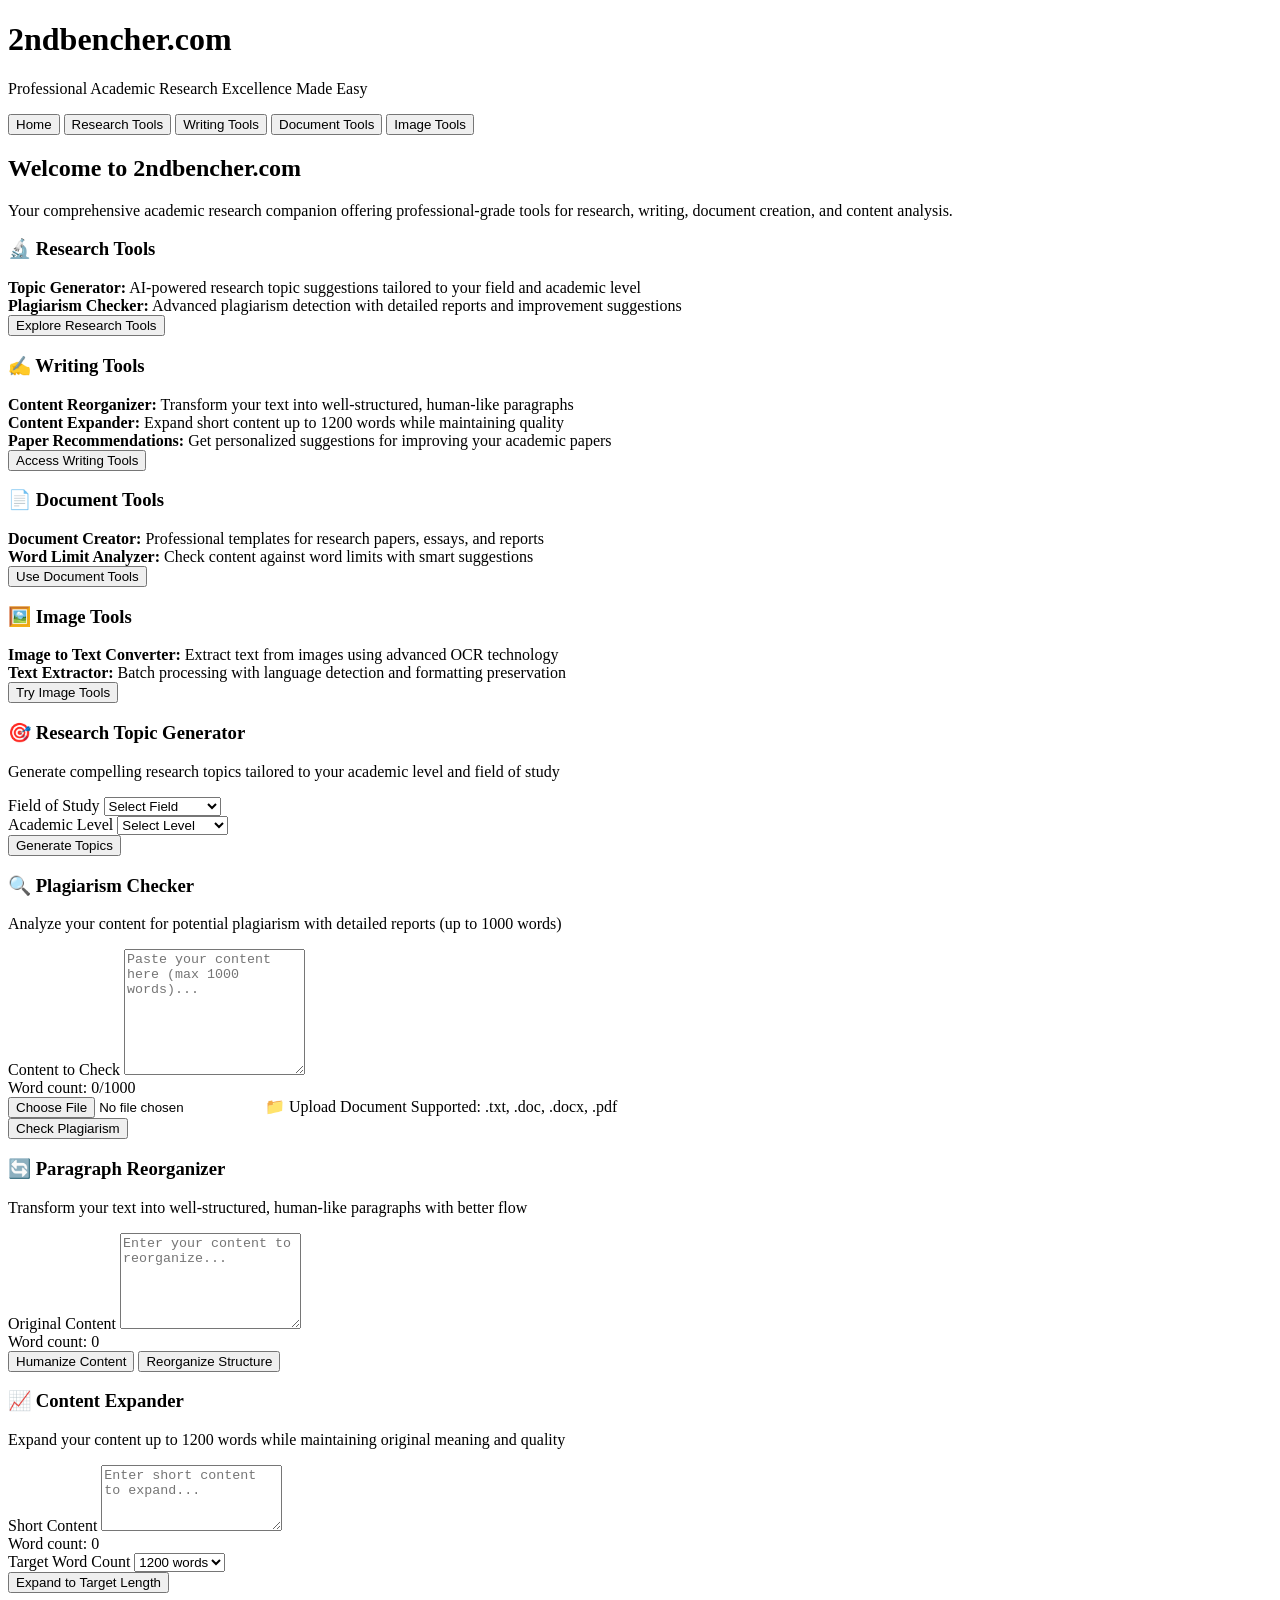
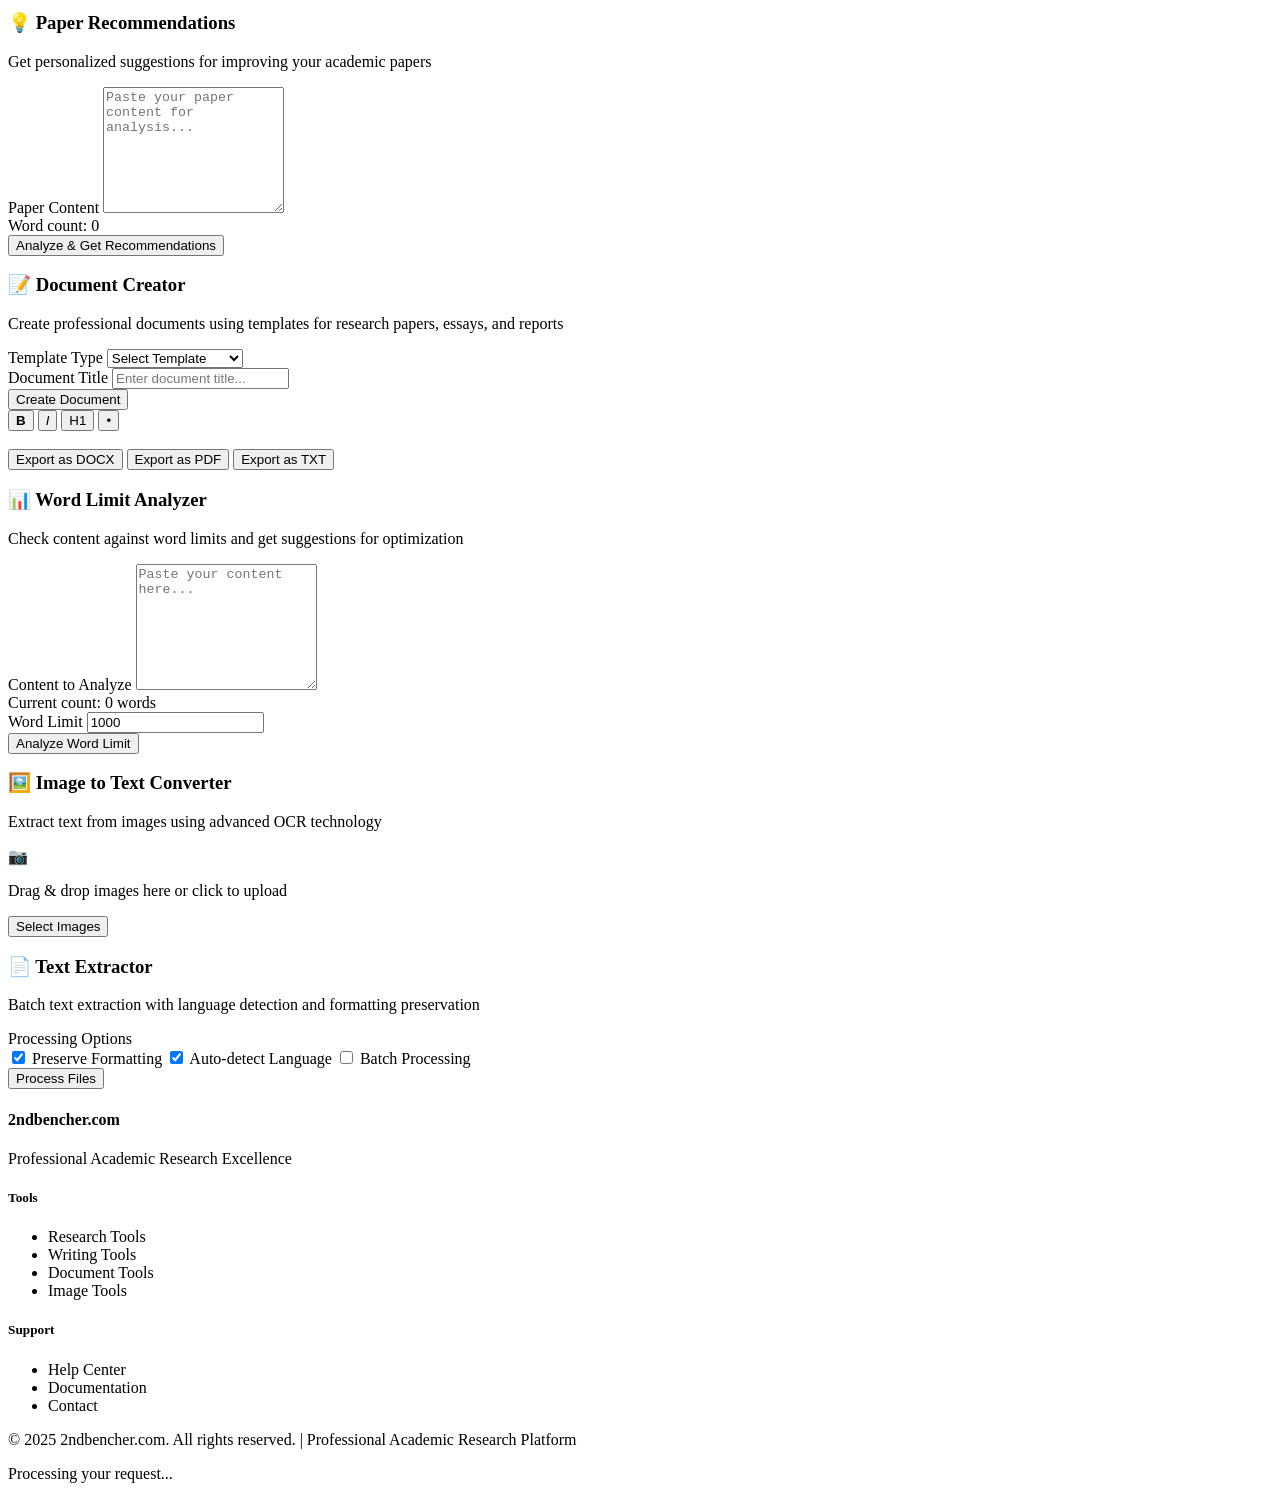
<file: .github/workflows/index.html>
<!DOCTYPE html>
<html lang="en">
<head>
    <meta charset="UTF-8">
    <meta name="viewport" content="width=device-width, initial-scale=1.0">
    <title>2ndbencher.com - Professional Academic Research Assistant</title>
    <link rel="stylesheet" href="style.css">
</head>
<body>
    <div class="app-container">
        <!-- Header -->
        <header class="header">
            <div class="container">
                <div class="header-content">
                    <h1 class="logo">2ndbencher.com</h1>
                    <p class="tagline">Professional Academic Research Excellence Made Easy</p>
                </div>
            </div>
        </header>

        <!-- Navigation -->
        <nav class="nav-tabs">
            <div class="container">
                <div class="tab-container">
                    <button class="tab-btn active" data-tab="home">Home</button>
                    <button class="tab-btn" data-tab="research-tools">Research Tools</button>
                    <button class="tab-btn" data-tab="writing-tools">Writing Tools</button>
                    <button class="tab-btn" data-tab="document-tools">Document Tools</button>
                    <button class="tab-btn" data-tab="image-tools">Image Tools</button>
                </div>
            </div>
        </nav>

        <!-- Main Content -->
        <main class="main-content">
            <div class="container">
                <!-- Home Tab -->
                <div class="tab-content active" id="home">
                    <div class="hero-section">
                        <h2>Welcome to 2ndbencher.com</h2>
                        <p class="hero-description">Your comprehensive academic research companion offering professional-grade tools for research, writing, document creation, and content analysis.</p>
                    </div>
                    
                    <div class="features-overview">
                        <div class="feature-category">
                            <h3>🔬 Research Tools</h3>
                            <div class="feature-list">
                                <div class="feature-item">
                                    <strong>Topic Generator:</strong> AI-powered research topic suggestions tailored to your field and academic level
                                </div>
                                <div class="feature-item">
                                    <strong>Plagiarism Checker:</strong> Advanced plagiarism detection with detailed reports and improvement suggestions
                                </div>
                            </div>
                            <button class="btn btn--primary" onclick="switchTab('research-tools')">Explore Research Tools</button>
                        </div>

                        <div class="feature-category">
                            <h3>✍️ Writing Tools</h3>
                            <div class="feature-list">
                                <div class="feature-item">
                                    <strong>Content Reorganizer:</strong> Transform your text into well-structured, human-like paragraphs
                                </div>
                                <div class="feature-item">
                                    <strong>Content Expander:</strong> Expand short content up to 1200 words while maintaining quality
                                </div>
                                <div class="feature-item">
                                    <strong>Paper Recommendations:</strong> Get personalized suggestions for improving your academic papers
                                </div>
                            </div>
                            <button class="btn btn--primary" onclick="switchTab('writing-tools')">Access Writing Tools</button>
                        </div>

                        <div class="feature-category">
                            <h3>📄 Document Tools</h3>
                            <div class="feature-list">
                                <div class="feature-item">
                                    <strong>Document Creator:</strong> Professional templates for research papers, essays, and reports
                                </div>
                                <div class="feature-item">
                                    <strong>Word Limit Analyzer:</strong> Check content against word limits with smart suggestions
                                </div>
                            </div>
                            <button class="btn btn--primary" onclick="switchTab('document-tools')">Use Document Tools</button>
                        </div>

                        <div class="feature-category">
                            <h3>🖼️ Image Tools</h3>
                            <div class="feature-list">
                                <div class="feature-item">
                                    <strong>Image to Text Converter:</strong> Extract text from images using advanced OCR technology
                                </div>
                                <div class="feature-item">
                                    <strong>Text Extractor:</strong> Batch processing with language detection and formatting preservation
                                </div>
                            </div>
                            <button class="btn btn--primary" onclick="switchTab('image-tools')">Try Image Tools</button>
                        </div>
                    </div>
                </div>

                <!-- Research Tools Tab -->
                <div class="tab-content" id="research-tools">
                    <div class="tools-section">
                        <div class="tool-card">
                            <div class="tool-header">
                                <h3>🎯 Research Topic Generator</h3>
                                <p>Generate compelling research topics tailored to your academic level and field of study</p>
                            </div>
                            
                            <div class="tool-content">
                                <div class="form-row">
                                    <div class="form-group">
                                        <label class="form-label" for="field-study">Field of Study</label>
                                        <select id="field-study" class="form-control">
                                            <option value="">Select Field</option>
                                            <option value="Technology">Technology</option>
                                            <option value="Business">Business</option>
                                            <option value="Science">Science</option>
                                            <option value="Social Sciences">Social Sciences</option>
                                        </select>
                                    </div>
                                    
                                    <div class="form-group">
                                        <label class="form-label" for="academic-level">Academic Level</label>
                                        <select id="academic-level" class="form-control">
                                            <option value="">Select Level</option>
                                            <option value="high-school">High School</option>
                                            <option value="undergraduate">Undergraduate</option>
                                            <option value="graduate">Graduate</option>
                                            <option value="phd">PhD</option>
                                        </select>
                                    </div>
                                </div>
                                
                                <button class="btn btn--primary" id="generate-topics">Generate Topics</button>
                                
                                <div class="results-section" id="topics-results">
                                    <div class="topics-grid"></div>
                                </div>
                            </div>
                        </div>

                        <div class="tool-card">
                            <div class="tool-header">
                                <h3>🔍 Plagiarism Checker</h3>
                                <p>Analyze your content for potential plagiarism with detailed reports (up to 1000 words)</p>
                            </div>
                            
                            <div class="tool-content">
                                <div class="form-group">
                                    <label class="form-label" for="plagiarism-text">Content to Check</label>
                                    <textarea id="plagiarism-text" class="form-control" rows="8" placeholder="Paste your content here (max 1000 words)..."></textarea>
                                    <div class="word-count">Word count: <span id="plagiarism-word-count">0</span>/1000</div>
                                </div>
                                
                                <div class="upload-section">
                                    <label class="file-upload-label">
                                        <input type="file" id="plagiarism-file-upload" accept=".txt,.doc,.docx,.pdf">
                                        📁 Upload Document
                                    </label>
                                    <span class="upload-info">Supported: .txt, .doc, .docx, .pdf</span>
                                </div>
                                
                                <button class="btn btn--primary" id="check-plagiarism">Check Plagiarism</button>
                                
                                <div class="results-section" id="plagiarism-results">
                                    <div class="plagiarism-report"></div>
                                </div>
                            </div>
                        </div>
                    </div>
                </div>

                <!-- Writing Tools Tab -->
                <div class="tab-content" id="writing-tools">
                    <div class="tools-section">
                        <div class="tool-card">
                            <div class="tool-header">
                                <h3>🔄 Paragraph Reorganizer</h3>
                                <p>Transform your text into well-structured, human-like paragraphs with better flow</p>
                            </div>
                            
                            <div class="tool-content">
                                <div class="form-group">
                                    <label class="form-label" for="reorganize-text">Original Content</label>
                                    <textarea id="reorganize-text" class="form-control" rows="6" placeholder="Enter your content to reorganize..."></textarea>
                                    <div class="word-count">Word count: <span id="reorganize-word-count">0</span></div>
                                </div>
                                
                                <div class="action-buttons">
                                    <button class="btn btn--primary" id="humanize-content">Humanize Content</button>
                                    <button class="btn btn--outline" id="reorganize-content">Reorganize Structure</button>
                                </div>
                                
                                <div class="results-section" id="reorganizer-results">
                                    <div class="comparison-container"></div>
                                </div>
                            </div>
                        </div>

                        <div class="tool-card">
                            <div class="tool-header">
                                <h3>📈 Content Expander</h3>
                                <p>Expand your content up to 1200 words while maintaining original meaning and quality</p>
                            </div>
                            
                            <div class="tool-content">
                                <div class="form-group">
                                    <label class="form-label" for="expand-text">Short Content</label>
                                    <textarea id="expand-text" class="form-control" rows="4" placeholder="Enter short content to expand..."></textarea>
                                    <div class="word-count">Word count: <span id="expand-word-count">0</span></div>
                                </div>
                                
                                <div class="form-group">
                                    <label class="form-label" for="target-words">Target Word Count</label>
                                    <select id="target-words" class="form-control">
                                        <option value="500">500 words</option>
                                        <option value="800">800 words</option>
                                        <option value="1000">1000 words</option>
                                        <option value="1200" selected>1200 words</option>
                                    </select>
                                </div>
                                
                                <button class="btn btn--primary" id="expand-content">Expand to Target Length</button>
                                
                                <div class="results-section" id="expander-results">
                                    <div class="expanded-content"></div>
                                </div>
                            </div>
                        </div>

                        <div class="tool-card">
                            <div class="tool-header">
                                <h3>💡 Paper Recommendations</h3>
                                <p>Get personalized suggestions for improving your academic papers</p>
                            </div>
                            
                            <div class="tool-content">
                                <div class="form-group">
                                    <label class="form-label" for="paper-content">Paper Content</label>
                                    <textarea id="paper-content" class="form-control" rows="8" placeholder="Paste your paper content for analysis..."></textarea>
                                    <div class="word-count">Word count: <span id="paper-word-count">0</span></div>
                                </div>
                                
                                <button class="btn btn--primary" id="analyze-paper">Analyze & Get Recommendations</button>
                                
                                <div class="results-section" id="recommendations-results">
                                    <div class="recommendations-container"></div>
                                </div>
                            </div>
                        </div>
                    </div>
                </div>

                <!-- Document Tools Tab -->
                <div class="tab-content" id="document-tools">
                    <div class="tools-section">
                        <div class="tool-card">
                            <div class="tool-header">
                                <h3>📝 Document Creator</h3>
                                <p>Create professional documents using templates for research papers, essays, and reports</p>
                            </div>
                            
                            <div class="tool-content">
                                <div class="form-group">
                                    <label class="form-label" for="doc-template">Template Type</label>
                                    <select id="doc-template" class="form-control">
                                        <option value="">Select Template</option>
                                        <option value="research-paper">Research Paper</option>
                                        <option value="essay">Essay</option>
                                        <option value="report">Report</option>
                                        <option value="proposal">Research Proposal</option>
                                    </select>
                                </div>
                                
                                <div class="form-group">
                                    <label class="form-label" for="doc-title">Document Title</label>
                                    <input type="text" id="doc-title" class="form-control" placeholder="Enter document title...">
                                </div>
                                
                                <button class="btn btn--primary" id="create-document">Create Document</button>
                                
                                <div class="results-section" id="document-results">
                                    <div class="document-editor">
                                        <div class="editor-toolbar">
                                            <button class="toolbar-btn" id="bold-btn"><strong>B</strong></button>
                                            <button class="toolbar-btn" id="italic-btn"><em>I</em></button>
                                            <button class="toolbar-btn" id="heading-btn">H1</button>
                                            <button class="toolbar-btn" id="list-btn">•</button>
                                        </div>
                                        <div id="document-content" class="document-content" contenteditable="true"></div>
                                        <div class="export-options">
                                            <button class="btn btn--outline btn--sm" id="export-docx">Export as DOCX</button>
                                            <button class="btn btn--outline btn--sm" id="export-pdf">Export as PDF</button>
                                            <button class="btn btn--outline btn--sm" id="export-txt">Export as TXT</button>
                                        </div>
                                    </div>
                                </div>
                            </div>
                        </div>

                        <div class="tool-card">
                            <div class="tool-header">
                                <h3>📊 Word Limit Analyzer</h3>
                                <p>Check content against word limits and get suggestions for optimization</p>
                            </div>
                            
                            <div class="tool-content">
                                <div class="form-group">
                                    <label class="form-label" for="analyzer-text">Content to Analyze</label>
                                    <textarea id="analyzer-text" class="form-control" rows="8" placeholder="Paste your content here..."></textarea>
                                    <div class="word-count">Current count: <span id="analyzer-word-count">0</span> words</div>
                                </div>
                                
                                <div class="form-group">
                                    <label class="form-label" for="word-limit">Word Limit</label>
                                    <input type="number" id="word-limit" class="form-control" placeholder="Enter word limit..." value="1000">
                                </div>
                                
                                <button class="btn btn--primary" id="analyze-limit">Analyze Word Limit</button>
                                
                                <div class="results-section" id="analyzer-results">
                                    <div class="analysis-report"></div>
                                </div>
                            </div>
                        </div>
                    </div>
                </div>

                <!-- Image Tools Tab -->
                <div class="tab-content" id="image-tools">
                    <div class="tools-section">
                        <div class="tool-card">
                            <div class="tool-header">
                                <h3>🖼️ Image to Text Converter</h3>
                                <p>Extract text from images using advanced OCR technology</p>
                            </div>
                            
                            <div class="tool-content">
                                <div class="image-upload-zone" id="image-drop-zone">
                                    <div class="upload-icon">📷</div>
                                    <p>Drag & drop images here or click to upload</p>
                                    <input type="file" id="image-upload" accept="image/*,.pdf" multiple style="display: none;">
                                    <button class="btn btn--outline" onclick="document.getElementById('image-upload').click()">Select Images</button>
                                </div>
                                
                                <div class="uploaded-images" id="uploaded-images"></div>
                                
                                <button class="btn btn--primary" id="extract-text" style="display: none;">Extract Text from Images</button>
                                
                                <div class="results-section" id="ocr-results">
                                    <div class="extracted-text-container"></div>
                                </div>
                            </div>
                        </div>

                        <div class="tool-card">
                            <div class="tool-header">
                                <h3>📄 Text Extractor</h3>
                                <p>Batch text extraction with language detection and formatting preservation</p>
                            </div>
                            
                            <div class="tool-content">
                                <div class="batch-upload-zone">
                                    <div class="form-group">
                                        <label class="form-label">Processing Options</label>
                                        <div class="checkbox-group">
                                            <label class="checkbox-label">
                                                <input type="checkbox" id="preserve-formatting" checked>
                                                Preserve Formatting
                                            </label>
                                            <label class="checkbox-label">
                                                <input type="checkbox" id="detect-language" checked>
                                                Auto-detect Language
                                            </label>
                                            <label class="checkbox-label">
                                                <input type="checkbox" id="batch-process">
                                                Batch Processing
                                            </label>
                                        </div>
                                    </div>
                                    
                                    <div class="file-list" id="extractor-file-list"></div>
                                    
                                    <button class="btn btn--primary" id="process-extraction">Process Files</button>
                                </div>
                                
                                <div class="results-section" id="extractor-results">
                                    <div class="extraction-results"></div>
                                </div>
                            </div>
                        </div>
                    </div>
                </div>
            </div>
        </main>

        <!-- Professional Footer -->
        <footer class="footer">
            <div class="container">
                <div class="footer-content">
                    <div class="footer-section">
                        <h4>2ndbencher.com</h4>
                        <p>Professional Academic Research Excellence</p>
                    </div>
                    <div class="footer-section">
                        <h5>Tools</h5>
                        <ul>
                            <li>Research Tools</li>
                            <li>Writing Tools</li>
                            <li>Document Tools</li>
                            <li>Image Tools</li>
                        </ul>
                    </div>
                    <div class="footer-section">
                        <h5>Support</h5>
                        <ul>
                            <li>Help Center</li>
                            <li>Documentation</li>
                            <li>Contact</li>
                        </ul>
                    </div>
                </div>
                <div class="footer-bottom">
                    <p>&copy; 2025 2ndbencher.com. All rights reserved. | Professional Academic Research Platform</p>
                </div>
            </div>
        </footer>

        <!-- Loading Modal -->
        <div class="modal hidden" id="loading-modal">
            <div class="modal-content">
                <div class="loader"></div>
                <p id="loading-message">Processing your request...</p>
            </div>
        </div>

        <!-- Toast Messages -->
        <div class="toast hidden" id="toast">
            <span class="toast-message"></span>
        </div>
    </div>

    <script src="app.js"></script>
    <link rel="stylesheet" href="style.css">
<script src="app.js"></script>

</body>
</html>
</file>
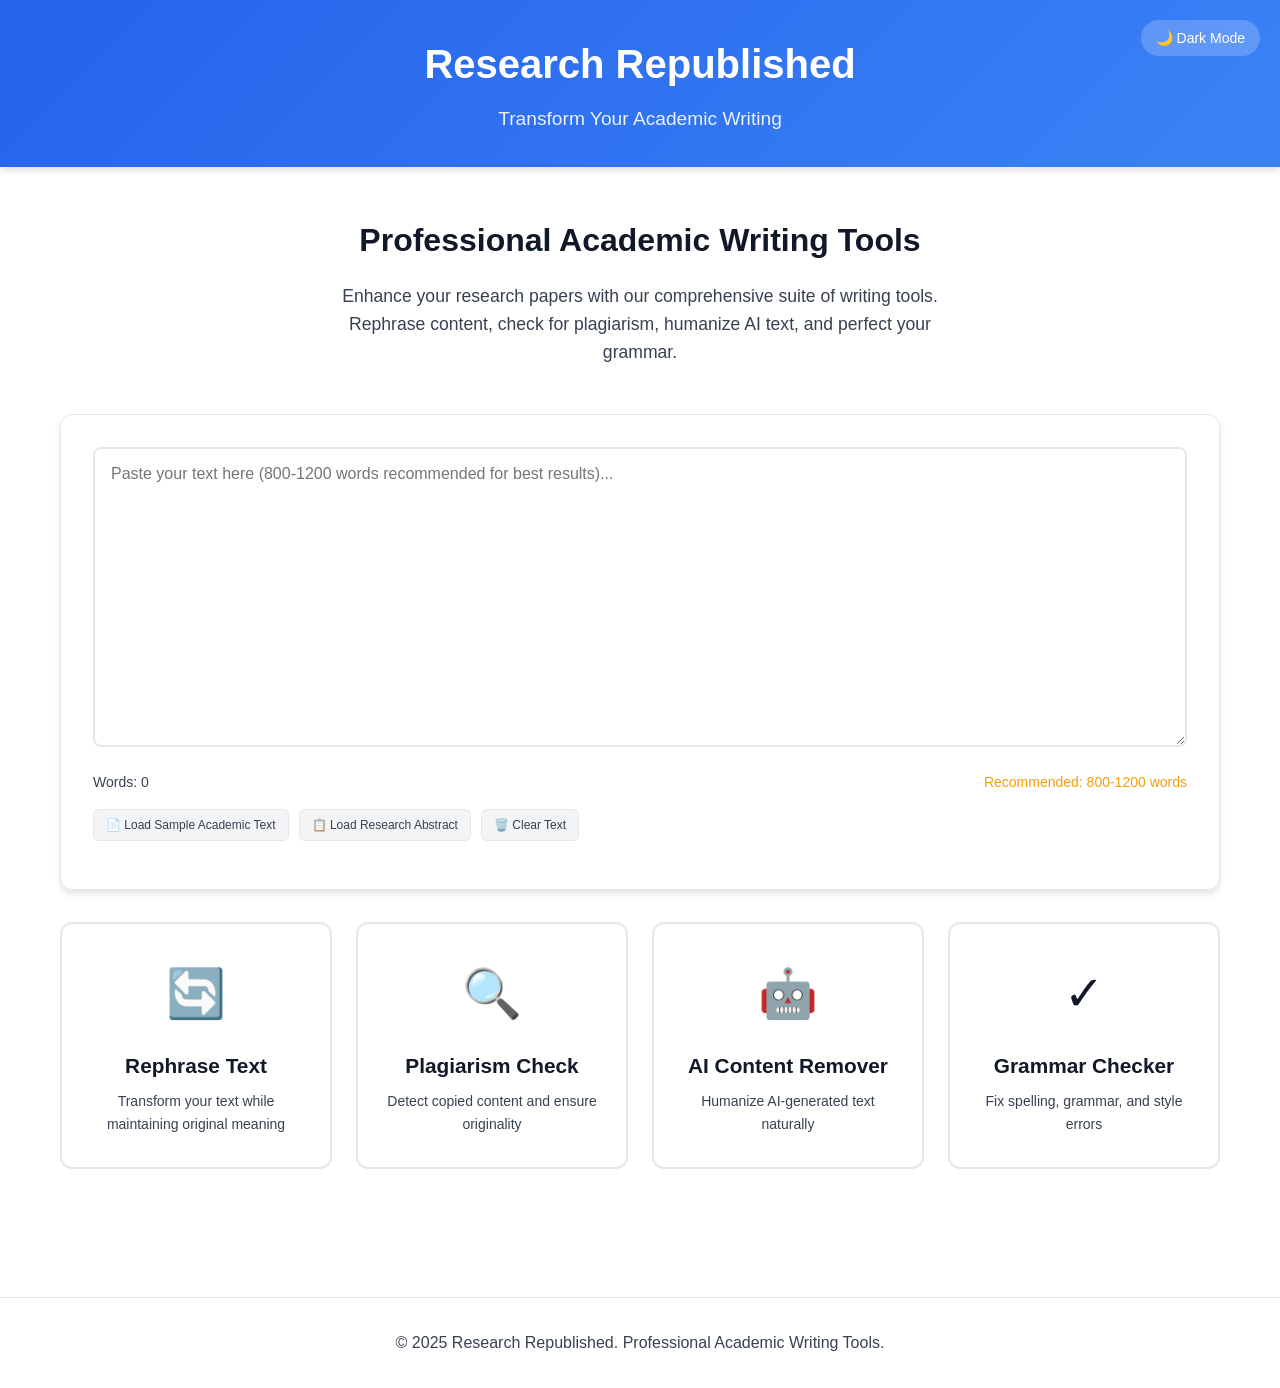
<file: index (3).html>
<!DOCTYPE html>
<html lang="en">
<head>
    <meta charset="UTF-8">
    <meta name="viewport" content="width=device-width, initial-scale=1.0">
    <title>Research Republished - Transform Your Academic Writing</title>
    <style>
        :root {
            /* Light mode colors */
            --primary-blue: #2563eb;
            --secondary-blue: #3b82f6;
            --light-blue: #dbeafe;
            --dark-blue: #1e40af;
            --gray-50: #f9fafb;
            --gray-100: #f3f4f6;
            --gray-200: #e5e7eb;
            --gray-300: #d1d5db;
            --gray-500: #6b7280;
            --gray-700: #374151;
            --gray-800: #1f2937;
            --gray-900: #111827;
            --white: #ffffff;
            --success: #10b981;
            --error: #ef4444;
            --warning: #f59e0b;
            --background: var(--white);
            --text-primary: var(--gray-900);
            --text-secondary: var(--gray-700);
            --border: var(--gray-200);
            --card-bg: var(--white);
        }

        [data-theme="dark"] {
            --gray-50: #111827;
            --gray-100: #1f2937;
            --gray-200: #374151;
            --gray-300: #4b5563;
            --gray-500: #9ca3af;
            --gray-700: #d1d5db;
            --gray-800: #e5e7eb;
            --gray-900: #f9fafb;
            --background: #0f172a;
            --text-primary: #f9fafb;
            --text-secondary: #d1d5db;
            --border: #374151;
            --card-bg: #1e293b;
        }

        * {
            margin: 0;
            padding: 0;
            box-sizing: border-box;
        }

        body {
            font-family: 'Segoe UI', Tahoma, Geneva, Verdana, sans-serif;
            background-color: var(--background);
            color: var(--text-primary);
            line-height: 1.6;
            transition: background-color 0.3s ease, color 0.3s ease;
        }

        .container {
            max-width: 1200px;
            margin: 0 auto;
            padding: 0 20px;
        }

        /* Header */
        .header {
            background: linear-gradient(135deg, var(--primary-blue), var(--secondary-blue));
            color: white;
            padding: 2rem 0;
            text-align: center;
            box-shadow: 0 4px 6px rgba(0, 0, 0, 0.1);
        }

        .logo {
            font-size: 2.5rem;
            font-weight: bold;
            margin-bottom: 0.5rem;
        }

        .tagline {
            font-size: 1.2rem;
            opacity: 0.9;
        }

        .theme-toggle {
            position: absolute;
            top: 20px;
            right: 20px;
            background: rgba(255, 255, 255, 0.2);
            border: none;
            color: white;
            padding: 10px 15px;
            border-radius: 25px;
            cursor: pointer;
            font-size: 14px;
            transition: all 0.3s ease;
        }

        .theme-toggle:hover {
            background: rgba(255, 255, 255, 0.3);
        }

        /* Main Content */
        .main {
            padding: 3rem 0;
        }

        .hero {
            text-align: center;
            margin-bottom: 3rem;
        }

        .hero h1 {
            font-size: 2rem;
            margin-bottom: 1rem;
            color: var(--text-primary);
        }

        .hero p {
            font-size: 1.1rem;
            color: var(--text-secondary);
            max-width: 600px;
            margin: 0 auto;
        }

        /* Input Section */
        .input-section {
            background: var(--card-bg);
            border-radius: 12px;
            padding: 2rem;
            box-shadow: 0 4px 6px rgba(0, 0, 0, 0.1);
            margin-bottom: 2rem;
            border: 1px solid var(--border);
        }

        .textarea-container {
            position: relative;
            margin-bottom: 1rem;
        }

        .main-textarea {
            width: 100%;
            min-height: 300px;
            padding: 1rem;
            border: 2px solid var(--border);
            border-radius: 8px;
            font-size: 16px;
            font-family: inherit;
            resize: vertical;
            background: var(--background);
            color: var(--text-primary);
            transition: border-color 0.3s ease;
        }

        .main-textarea:focus {
            outline: none;
            border-color: var(--primary-blue);
        }

        .word-counter {
            display: flex;
            justify-content: space-between;
            align-items: center;
            margin-bottom: 1rem;
            font-size: 14px;
            color: var(--text-secondary);
        }

        .word-count {
            font-weight: 500;
        }

        .word-limit {
            color: var(--warning);
        }

        .sample-buttons {
            display: flex;
            gap: 10px;
            margin-bottom: 1rem;
            flex-wrap: wrap;
        }

        .sample-btn {
            background: var(--gray-100);
            border: 1px solid var(--border);
            padding: 8px 12px;
            border-radius: 6px;
            font-size: 12px;
            cursor: pointer;
            transition: all 0.3s ease;
            color: var(--text-secondary);
        }

        .sample-btn:hover {
            background: var(--gray-200);
        }

        /* Feature Buttons */
        .features-grid {
            display: grid;
            grid-template-columns: repeat(auto-fit, minmax(250px, 1fr));
            gap: 1.5rem;
            margin-bottom: 2rem;
        }

        .feature-button {
            background: var(--card-bg);
            border: 2px solid var(--border);
            border-radius: 12px;
            padding: 2rem 1.5rem;
            text-align: center;
            cursor: pointer;
            transition: all 0.3s ease;
            position: relative;
            overflow: hidden;
        }

        .feature-button:hover {
            transform: translateY(-2px);
            box-shadow: 0 8px 25px rgba(0, 0, 0, 0.15);
            border-color: var(--primary-blue);
        }

        .feature-button.processing {
            pointer-events: none;
            opacity: 0.7;
        }

        .feature-icon {
            font-size: 3rem;
            margin-bottom: 1rem;
        }

        .feature-title {
            font-size: 1.3rem;
            font-weight: 600;
            margin-bottom: 0.5rem;
            color: var(--text-primary);
        }

        .feature-description {
            color: var(--text-secondary);
            font-size: 14px;
        }

        /* Loading Spinner */
        .spinner {
            display: none;
            width: 40px;
            height: 40px;
            border: 4px solid var(--gray-200);
            border-top: 4px solid var(--primary-blue);
            border-radius: 50%;
            animation: spin 1s linear infinite;
            margin: 1rem auto;
        }

        @keyframes spin {
            0% { transform: rotate(0deg); }
            100% { transform: rotate(360deg); }
        }

        /* Results Section */
        .results-section {
            background: var(--card-bg);
            border-radius: 12px;
            box-shadow: 0 4px 6px rgba(0, 0, 0, 0.1);
            border: 1px solid var(--border);
            overflow: hidden;
            margin-bottom: 2rem;
            display: none;
        }

        .results-header {
            background: var(--primary-blue);
            color: white;
            padding: 1rem 2rem;
            display: flex;
            justify-content: space-between;
            align-items: center;
        }

        .results-title {
            font-size: 1.2rem;
            font-weight: 600;
        }

        .close-results {
            background: rgba(255, 255, 255, 0.2);
            border: none;
            color: white;
            padding: 5px 10px;
            border-radius: 4px;
            cursor: pointer;
            font-size: 18px;
        }

        .results-content {
            padding: 2rem;
        }

        /* Comparison View */
        .comparison-view {
            display: grid;
            grid-template-columns: 1fr 1fr;
            gap: 2rem;
        }

        .comparison-panel {
            border: 1px solid var(--border);
            border-radius: 8px;
            overflow: hidden;
        }

        .comparison-header {
            background: var(--gray-100);
            padding: 1rem;
            font-weight: 600;
            color: var(--text-primary);
        }

        .comparison-content {
            padding: 1rem;
            min-height: 200px;
            background: var(--background);
            font-size: 14px;
            line-height: 1.6;
        }

        /* Score Display */
        .score-display {
            text-align: center;
            margin: 2rem 0;
        }

        .score-circle {
            width: 120px;
            height: 120px;
            border-radius: 50%;
            background: conic-gradient(var(--primary-blue) 0deg, var(--gray-200) 0deg);
            display: flex;
            align-items: center;
            justify-content: center;
            margin: 0 auto 1rem;
            position: relative;
        }

        .score-circle::before {
            content: '';
            width: 80px;
            height: 80px;
            background: var(--card-bg);
            border-radius: 50%;
            position: absolute;
        }

        .score-text {
            font-size: 1.5rem;
            font-weight: bold;
            z-index: 1;
            color: var(--text-primary);
        }

        .score-label {
            font-size: 1.1rem;
            color: var(--text-secondary);
        }

        /* Highlighted Text */
        .highlight-plagiarism {
            background: rgba(239, 68, 68, 0.2);
            border-radius: 3px;
            padding: 2px 4px;
        }

        .highlight-ai {
            background: rgba(245, 158, 11, 0.2);
            border-radius: 3px;
            padding: 2px 4px;
        }

        .highlight-grammar {
            border-bottom: 2px wavy var(--error);
            cursor: pointer;
        }

        /* Grammar Errors List */
        .errors-list {
            margin-top: 2rem;
        }

        .error-item {
            background: var(--gray-50);
            border: 1px solid var(--border);
            border-radius: 6px;
            padding: 1rem;
            margin-bottom: 1rem;
        }

        .error-type {
            font-weight: 600;
            color: var(--error);
            font-size: 12px;
            text-transform: uppercase;
            margin-bottom: 0.5rem;
        }

        .error-text {
            background: rgba(239, 68, 68, 0.1);
            padding: 4px 8px;
            border-radius: 4px;
            font-family: monospace;
            margin-bottom: 0.5rem;
        }

        .error-suggestion {
            color: var(--success);
            font-style: italic;
        }

        /* Action Buttons */
        .action-buttons {
            display: flex;
            gap: 1rem;
            margin-top: 2rem;
            flex-wrap: wrap;
        }

        .action-btn {
            padding: 10px 20px;
            border: none;
            border-radius: 6px;
            cursor: pointer;
            font-size: 14px;
            font-weight: 500;
            transition: all 0.3s ease;
        }

        .btn-primary {
            background: var(--primary-blue);
            color: white;
        }

        .btn-primary:hover {
            background: var(--dark-blue);
        }

        .btn-secondary {
            background: var(--gray-200);
            color: var(--text-primary);
        }

        .btn-secondary:hover {
            background: var(--gray-300);
        }

        .btn-success {
            background: var(--success);
            color: white;
        }

        /* Responsive Design */
        @media (max-width: 768px) {
            .comparison-view {
                grid-template-columns: 1fr;
            }
            
            .features-grid {
                grid-template-columns: 1fr;
            }
            
            .theme-toggle {
                position: relative;
                top: 0;
                right: 0;
                margin-top: 1rem;
            }
        }

        /* Notifications */
        .notification {
            position: fixed;
            top: 20px;
            right: 20px;
            padding: 1rem 1.5rem;
            border-radius: 6px;
            color: white;
            font-weight: 500;
            z-index: 1000;
            transform: translateX(100%);
            transition: transform 0.3s ease;
        }

        .notification.show {
            transform: translateX(0);
        }

        .notification.success {
            background: var(--success);
        }

        .notification.error {
            background: var(--error);
        }

        /* History Panel */
        .history-panel {
            background: var(--card-bg);
            border: 1px solid var(--border);
            border-radius: 8px;
            padding: 1rem;
            margin-top: 2rem;
            display: none;
        }

        .history-item {
            padding: 0.5rem;
            border-bottom: 1px solid var(--border);
            cursor: pointer;
            font-size: 14px;
        }

        .history-item:hover {
            background: var(--gray-50);
        }

        .footer {
            text-align: center;
            padding: 2rem 0;
            color: var(--text-secondary);
            border-top: 1px solid var(--border);
            margin-top: 3rem;
        }
    </style>
</head>
<body>
    <div class="notification" id="notification"></div>

    <header class="header">
        <button class="theme-toggle" onclick="toggleTheme()">🌙 Dark Mode</button>
        <div class="container">
            <div class="logo">Research Republished</div>
            <div class="tagline">Transform Your Academic Writing</div>
        </div>
    </header>

    <main class="main">
        <div class="container">
            <div class="hero">
                <h1>Professional Academic Writing Tools</h1>
                <p>Enhance your research papers with our comprehensive suite of writing tools. Rephrase content, check for plagiarism, humanize AI text, and perfect your grammar.</p>
            </div>

            <div class="input-section">
                <div class="textarea-container">
                    <textarea 
                        class="main-textarea" 
                        id="mainText"
                        placeholder="Paste your text here (800-1200 words recommended for best results)..."
                        oninput="updateWordCount()"
                    ></textarea>
                </div>
                
                <div class="word-counter">
                    <div class="word-count" id="wordCount">Words: 0</div>
                    <div class="word-limit" id="wordLimit">Recommended: 800-1200 words</div>
                </div>

                <div class="sample-buttons">
                    <button class="sample-btn" onclick="loadSampleText(1)">📄 Load Sample Academic Text</button>
                    <button class="sample-btn" onclick="loadSampleText(2)">📋 Load Research Abstract</button>
                    <button class="sample-btn" onclick="clearText()">🗑️ Clear Text</button>
                </div>
            </div>

            <div class="features-grid">
                <div class="feature-button" onclick="rephraseText()" id="rephraseBtn">
                    <div class="spinner" id="rephraseSpinner"></div>
                    <div class="feature-icon">🔄</div>
                    <div class="feature-title">Rephrase Text</div>
                    <div class="feature-description">Transform your text while maintaining original meaning</div>
                </div>

                <div class="feature-button" onclick="checkPlagiarism()" id="plagiarismBtn">
                    <div class="spinner" id="plagiarismSpinner"></div>
                    <div class="feature-icon">🔍</div>
                    <div class="feature-title">Plagiarism Check</div>
                    <div class="feature-description">Detect copied content and ensure originality</div>
                </div>

                <div class="feature-button" onclick="removeAIContent()" id="aiBtn">
                    <div class="spinner" id="aiSpinner"></div>
                    <div class="feature-icon">🤖</div>
                    <div class="feature-title">AI Content Remover</div>
                    <div class="feature-description">Humanize AI-generated text naturally</div>
                </div>

                <div class="feature-button" onclick="checkGrammar()" id="grammarBtn">
                    <div class="spinner" id="grammarSpinner"></div>
                    <div class="feature-icon">✓</div>
                    <div class="feature-title">Grammar Checker</div>
                    <div class="feature-description">Fix spelling, grammar, and style errors</div>
                </div>
            </div>

            <div class="results-section" id="resultsSection">
                <div class="results-header">
                    <div class="results-title" id="resultsTitle">Results</div>
                    <button class="close-results" onclick="closeResults()">✕</button>
                </div>
                <div class="results-content" id="resultsContent">
                    <!-- Results will be populated here -->
                </div>
            </div>
        </div>
    </main>

    <footer class="footer">
        <div class="container">
            <p>&copy; 2025 Research Republished. Professional Academic Writing Tools.</p>
        </div>
    </footer>

    <script>
        // Sample texts data
        const sampleTexts = {
            1: "Artificial intelligence has revolutionized various sectors of modern society, fundamentally transforming how we approach complex problem-solving and data analysis. The implementation of machine learning algorithms has enabled computers to perform sophisticated tasks that previously required human intelligence and expertise. This technological advancement has significant implications for education, healthcare, business operations, and research methodologies. Furthermore, the integration of AI systems in academic institutions has enhanced learning experiences and streamlined administrative processes. However, it is important to note that these developments also raise ethical considerations regarding data privacy, algorithmic bias, and the potential displacement of human workers. As we delve into the future of AI applications, researchers must carefully balance innovation with responsible implementation strategies. The continuous evolution of artificial intelligence technologies presents both opportunities and challenges that require comprehensive analysis and thoughtful consideration. Moreover, the interdisciplinary nature of AI research necessitates collaboration between computer scientists, ethicists, social scientists, and domain experts to ensure that these powerful tools are developed and deployed in ways that benefit society as a whole. This collaborative approach is crucial for addressing the complex questions surrounding AI governance, transparency, and accountability in various applications.",
            2: "This comprehensive study examines the correlation between social media usage patterns and academic performance metrics among university students across multiple institutions. Data was systematically collected through structured surveys, behavioral tracking, and academic record analysis over a twelve-month period. Statistical analysis revealed a significant negative correlation between excessive social media use and grade point average, with students spending more than four hours daily on social platforms showing measurably lower academic outcomes. The research methodology employed both quantitative and qualitative approaches to understand the underlying mechanisms affecting student performance. Furthermore, the study identified specific social media behaviors that contribute to academic distraction, including frequent notification checking, multitasking during study sessions, and reduced sleep quality due to late-night scrolling. Additionally, the investigation revealed that certain types of social media engagement, such as educational content consumption and academic networking, showed positive correlations with learning outcomes. These findings suggest that the relationship between social media and academic performance is nuanced and depends heavily on usage patterns and content types. The implications of this research extend beyond individual student behavior to institutional policies and digital wellness programs designed to optimize student success in the digital age."
        };

        // Synonym dictionary for rephrasing
        const synonyms = {
            'important': ['crucial', 'vital', 'significant', 'essential', 'key'],
            'show': ['demonstrate', 'illustrate', 'reveal', 'indicate', 'display'],
            'use': ['utilize', 'employ', 'apply', 'implement', 'leverage'],
            'help': ['assist', 'aid', 'facilitate', 'support', 'enable'],
            'change': ['transform', 'modify', 'alter', 'adjust', 'revise'],
            'study': ['research', 'investigation', 'analysis', 'examination', 'inquiry'],
            'data': ['information', 'evidence', 'statistics', 'findings', 'metrics'],
            'analyze': ['examine', 'evaluate', 'assess', 'investigate', 'scrutinize'],
            'create': ['develop', 'generate', 'produce', 'establish', 'construct'],
            'provide': ['offer', 'supply', 'deliver', 'furnish', 'present'],
            'increase': ['enhance', 'boost', 'improve', 'elevate', 'amplify'],
            'decrease': ['reduce', 'diminish', 'lower', 'minimize', 'lessen'],
            'different': ['various', 'diverse', 'distinct', 'alternative', 'varied'],
            'method': ['approach', 'technique', 'strategy', 'procedure', 'system'],
            'result': ['outcome', 'consequence', 'effect', 'finding', 'conclusion'],
            'significant': ['substantial', 'considerable', 'notable', 'remarkable', 'meaningful'],
            'develop': ['create', 'establish', 'build', 'form', 'construct'],
            'process': ['procedure', 'method', 'system', 'mechanism', 'operation'],
            'effective': ['efficient', 'successful', 'productive', 'beneficial', 'advantageous'],
            'research': ['study', 'investigation', 'inquiry', 'analysis', 'examination']
        };

        // Common AI phrases to detect
        const aiPhrases = [
            'it is important to note that',
            'in today\'s modern world',
            'has revolutionized',
            'plays a crucial role',
            'it is worth mentioning',
            'delve into',
            'in conclusion',
            'furthermore',
            'moreover',
            'significant implications',
            'comprehensive analysis',
            'multifaceted approach',
            'it goes without saying',
            'needless to say',
            'the fact of the matter is'
        ];

        // Global variables
        let processingHistory = [];
        let currentTheme = 'light';

        // Theme toggle functionality
        function toggleTheme() {
            const body = document.body;
            const themeToggle = document.querySelector('.theme-toggle');
            
            if (currentTheme === 'light') {
                body.setAttribute('data-theme', 'dark');
                themeToggle.textContent = '☀️ Light Mode';
                currentTheme = 'dark';
            } else {
                body.removeAttribute('data-theme');
                themeToggle.textContent = '🌙 Dark Mode';
                currentTheme = 'light';
            }
        }

        // Word count functionality
        function updateWordCount() {
            const text = document.getElementById('mainText').value;
            const words = text.trim() ? text.trim().split(/\s+/).length : 0;
            const wordCountEl = document.getElementById('wordCount');
            const wordLimitEl = document.getElementById('wordLimit');
            
            wordCountEl.textContent = `Words: ${words}`;
            
            if (words > 1200) {
                wordLimitEl.textContent = 'Warning: Exceeds recommended limit';
                wordLimitEl.style.color = 'var(--error)';
            } else if (words < 800) {
                wordLimitEl.textContent = 'Recommended: 800-1200 words';
                wordLimitEl.style.color = 'var(--warning)';
            } else {
                wordLimitEl.textContent = 'Perfect range: 800-1200 words';
                wordLimitEl.style.color = 'var(--success)';
            }
        }

        // Sample text loading
        function loadSampleText(type) {
            document.getElementById('mainText').value = sampleTexts[type];
            updateWordCount();
            showNotification('Sample text loaded successfully!', 'success');
        }

        // Clear text
        function clearText() {
            document.getElementById('mainText').value = '';
            updateWordCount();
            closeResults();
        }

        // Show notification
        function showNotification(message, type) {
            const notification = document.getElementById('notification');
            notification.textContent = message;
            notification.className = `notification ${type} show`;
            
            setTimeout(() => {
                notification.classList.remove('show');
            }, 3000);
        }

        // Show loading spinner
        function showSpinner(buttonId, spinnerId) {
            const button = document.getElementById(buttonId);
            const spinner = document.getElementById(spinnerId);
            button.classList.add('processing');
            spinner.style.display = 'block';
        }

        // Hide loading spinner
        function hideSpinner(buttonId, spinnerId) {
            const button = document.getElementById(buttonId);
            const spinner = document.getElementById(spinnerId);
            button.classList.remove('processing');
            spinner.style.display = 'none';
        }

        // Show results section
        function showResults(title, content) {
            document.getElementById('resultsTitle').textContent = title;
            document.getElementById('resultsContent').innerHTML = content;
            document.getElementById('resultsSection').style.display = 'block';
            document.getElementById('resultsSection').scrollIntoView({ behavior: 'smooth' });
        }

        // Close results
        function closeResults() {
            document.getElementById('resultsSection').style.display = 'none';
        }

        // Copy to clipboard functionality
        function copyToClipboard(text) {
            navigator.clipboard.writeText(text).then(() => {
                showNotification('Text copied to clipboard!', 'success');
            }).catch(() => {
                showNotification('Failed to copy text', 'error');
            });
        }

        // Download functionality (simulated)
        function downloadText(text, filename) {
            const element = document.createElement('a');
            const file = new Blob([text], { type: 'text/plain' });
            element.href = URL.createObjectURL(file);
            element.download = filename;
            document.body.appendChild(element);
            element.click();
            document.body.removeChild(element);
            showNotification('File downloaded successfully!', 'success');
        }

        // Rephrase Text Function
        function rephraseText() {
            const text = document.getElementById('mainText').value.trim();
            if (!text) {
                showNotification('Please enter some text to rephrase', 'error');
                return;
            }

            showSpinner('rephraseBtn', 'rephraseSpinner');

            setTimeout(() => {
                const rephrasedText = performRephrasing(text);
                const originalWordCount = text.split(/\s+/).length;
                const rephrasedWordCount = rephrasedText.split(/\s+/).length;

                const content = `
                    <div class="comparison-view">
                        <div class="comparison-panel">
                            <div class="comparison-header">Original Text (${originalWordCount} words)</div>
                            <div class="comparison-content">${text}</div>
                        </div>
                        <div class="comparison-panel">
                            <div class="comparison-header">Rephrased Text (${rephrasedWordCount} words)</div>
                            <div class="comparison-content">${rephrasedText}</div>
                        </div>
                    </div>
                    <div class="action-buttons">
                        <button class="action-btn btn-primary" onclick="copyToClipboard('${rephrasedText.replace(/'/g, '\\\'')}')">
                            📋 Copy Rephrased Text
                        </button>
                        <button class="action-btn btn-secondary" onclick="downloadText('${rephrasedText.replace(/'/g, '\\\'')}', 'rephrased-text.txt')">
                            💾 Download Text
                        </button>
                        <button class="action-btn btn-secondary" onclick="document.getElementById('mainText').value = '${rephrasedText.replace(/'/g, '\\\'')}'">
                            ↩️ Use Rephrased Version
                        </button>
                    </div>
                `;

                showResults('Rephrasing Results', content);
                hideSpinner('rephraseBtn', 'rephraseSpinner');
                addToHistory('Rephrasing', text.substring(0, 50) + '...');
            }, 2000);
        }

        // Perform actual rephrasing
        function performRephrasing(text) {
            let rephrased = text;
            
            // Replace synonyms
            Object.keys(synonyms).forEach(word => {
                const regex = new RegExp(`\\b${word}\\b`, 'gi');
                rephrased = rephrased.replace(regex, () => {
                    const synonymList = synonyms[word.toLowerCase()];
                    return synonymList[Math.floor(Math.random() * synonymList.length)];
                });
            });

            // Convert some passive to active voice (simplified)
            rephrased = rephrased.replace(/was (\w+ed)/g, 'became $1');
            rephrased = rephrased.replace(/is (\w+ed)/g, 'becomes $1');
            
            // Restructure some sentences
            rephrased = rephrased.replace(/However, /g, 'Nevertheless, ');
            rephrased = rephrased.replace(/Moreover, /g, 'Additionally, ');
            rephrased = rephrased.replace(/Furthermore, /g, 'In addition, ');
            
            return rephrased;
        }

        // Check Plagiarism Function
        function checkPlagiarism() {
            const text = document.getElementById('mainText').value.trim();
            if (!text) {
                showNotification('Please enter some text to check for plagiarism', 'error');
                return;
            }

            showSpinner('plagiarismBtn', 'plagiarismSpinner');

            setTimeout(() => {
                const plagiarismScore = Math.floor(Math.random() * 25) + 5; // 5-30% plagiarism
                const highlightedText = highlightPlagiarismSections(text);
                const sources = generateFakeSources();

                const content = `
                    <div class="score-display">
                        <div class="score-circle" style="background: conic-gradient(var(--error) ${plagiarismScore * 3.6}deg, var(--gray-200) ${plagiarismScore * 3.6}deg)">
                            <div class="score-text">${plagiarismScore}%</div>
                        </div>
                        <div class="score-label">Potential Plagiarism Detected</div>
                    </div>
                    
                    <div class="comparison-panel">
                        <div class="comparison-header">Text with Highlighted Matches</div>
                        <div class="comparison-content">${highlightedText}</div>
                    </div>
                    
                    <h3 style="margin-top: 2rem; margin-bottom: 1rem;">Potential Sources:</h3>
                    ${sources.map(source => `
                        <div class="error-item">
                            <div class="error-type">Source Match</div>
                            <div style="font-weight: 600; margin-bottom: 0.5rem;">${source.title}</div>
                            <div style="color: var(--text-secondary); font-size: 12px;">${source.url}</div>
                            <div style="margin-top: 0.5rem;">Similarity: ${source.similarity}%</div>
                        </div>
                    `).join('')}
                    
                    <div class="action-buttons">
                        <button class="action-btn btn-primary" onclick="generateCitations()">
                            📚 Generate Citations
                        </button>
                        <button class="action-btn btn-secondary" onclick="downloadText('Plagiarism Report\\n\\nOverall Score: ${plagiarismScore}%\\n\\n${sources.map(s => s.title + ' - ' + s.similarity + '%').join('\\n')}', 'plagiarism-report.txt')">
                            💾 Download Report
                        </button>
                    </div>
                `;

                showResults('Plagiarism Check Results', content);
                hideSpinner('plagiarismBtn', 'plagiarismSpinner');
                addToHistory('Plagiarism Check', `${plagiarismScore}% similarity detected`);
            }, 3000);
        }

        // Highlight plagiarism sections
        function highlightPlagiarismSections(text) {
            const sentences = text.split('. ');
            return sentences.map(sentence => {
                if (Math.random() < 0.3) { // 30% chance of highlighting
                    return `<span class="highlight-plagiarism">${sentence}</span>`;
                }
                return sentence;
            }).join('. ');
        }

        // Generate fake sources
        function generateFakeSources() {
            const sources = [
                { title: 'Journal of Academic Research', url: 'https://academic-research.edu', similarity: Math.floor(Math.random() * 15) + 10 },
                { title: 'International Studies Quarterly', url: 'https://studies-quarterly.org', similarity: Math.floor(Math.random() * 12) + 8 },
                { title: 'Research Methodology Handbook', url: 'https://methodology-book.com', similarity: Math.floor(Math.random() * 10) + 5 },
                { title: 'Educational Psychology Review', url: 'https://edu-psych.net', similarity: Math.floor(Math.random() * 8) + 4 }
            ];
            return sources.slice(0, Math.floor(Math.random() * 3) + 2);
        }

        // Remove AI Content Function
        function removeAIContent() {
            const text = document.getElementById('mainText').value.trim();
            if (!text) {
                showNotification('Please enter some text to analyze for AI content', 'error');
                return;
            }

            showSpinner('aiBtn', 'aiSpinner');

            setTimeout(() => {
                const aiScore = calculateAIScore(text);
                const humanizedText = humanizeText(text);
                const newAIScore = Math.max(5, Math.floor(aiScore * 0.3)); // Reduce AI score significantly

                const content = `
                    <div style="display: grid; grid-template-columns: 1fr 1fr; gap: 2rem; margin-bottom: 2rem;">
                        <div class="score-display">
                            <div class="score-circle" style="background: conic-gradient(var(--warning) ${aiScore * 3.6}deg, var(--gray-200) ${aiScore * 3.6}deg)">
                                <div class="score-text">${aiScore}%</div>
                            </div>
                            <div class="score-label">Original AI Score</div>
                        </div>
                        <div class="score-display">
                            <div class="score-circle" style="background: conic-gradient(var(--success) ${newAIScore * 3.6}deg, var(--gray-200) ${newAIScore * 3.6}deg)">
                                <div class="score-text">${newAIScore}%</div>
                            </div>
                            <div class="score-label">Humanized AI Score</div>
                        </div>
                    </div>
                    
                    <div class="comparison-view">
                        <div class="comparison-panel">
                            <div class="comparison-header">Original Text (AI Score: ${aiScore}%)</div>
                            <div class="comparison-content">${highlightAIContent(text)}</div>
                        </div>
                        <div class="comparison-panel">
                            <div class="comparison-header">Humanized Text (AI Score: ${newAIScore}%)</div>
                            <div class="comparison-content">${humanizedText}</div>
                        </div>
                    </div>
                    
                    <div class="action-buttons">
                        <button class="action-btn btn-primary" onclick="copyToClipboard('${humanizedText.replace(/'/g, '\\\'')}')">
                            📋 Copy Humanized Text
                        </button>
                        <button class="action-btn btn-secondary" onclick="downloadText('${humanizedText.replace(/'/g, '\\\'')}', 'humanized-text.txt')">
                            💾 Download Text
                        </button>
                        <button class="action-btn btn-secondary" onclick="document.getElementById('mainText').value = '${humanizedText.replace(/'/g, '\\\'')}'">
                            ↩️ Use Humanized Version
                        </button>
                    </div>
                `;

                showResults('AI Content Analysis', content);
                hideSpinner('aiBtn', 'aiSpinner');
                addToHistory('AI Content Removal', `Reduced from ${aiScore}% to ${newAIScore}%`);
            }, 2500);
        }

        // Calculate AI Score
        function calculateAIScore(text) {
            let aiScore = 0;
            const lowerText = text.toLowerCase();
            
            // Check for AI phrases
            aiPhrases.forEach(phrase => {
                if (lowerText.includes(phrase)) {
                    aiScore += 15;
                }
            });
            
            // Check for repetitive patterns
            const sentences = text.split('. ');
            const avgSentenceLength = sentences.reduce((sum, s) => sum + s.length, 0) / sentences.length;
            if (avgSentenceLength > 120) aiScore += 10;
            
            // Check for formal language density
            const formalWords = ['furthermore', 'moreover', 'consequently', 'therefore', 'subsequently'];
            formalWords.forEach(word => {
                if (lowerText.includes(word)) aiScore += 5;
            });
            
            return Math.min(85, Math.max(15, aiScore));
        }

        // Highlight AI content
        function highlightAIContent(text) {
            let highlighted = text;
            aiPhrases.forEach(phrase => {
                const regex = new RegExp(phrase, 'gi');
                highlighted = highlighted.replace(regex, `<span class="highlight-ai">${phrase}</span>`);
            });
            return highlighted;
        }

        // Humanize text
        function humanizeText(text) {
            let humanized = text;
            
            // Replace AI phrases with more natural alternatives
            humanized = humanized.replace(/it is important to note that/gi, 'note that');
            humanized = humanized.replace(/in today's modern world/gi, 'nowadays');
            humanized = humanized.replace(/has revolutionized/gi, 'has changed');
            humanized = humanized.replace(/plays a crucial role/gi, 'is important');
            humanized = humanized.replace(/it is worth mentioning/gi, 'also');
            humanized = humanized.replace(/delve into/gi, 'explore');
            humanized = humanized.replace(/furthermore/gi, 'also');
            humanized = humanized.replace(/moreover/gi, 'what\'s more');
            humanized = humanized.replace(/significant implications/gi, 'important effects');
            
            // Add more personal touches
            humanized = humanized.replace(/The research shows/gi, 'Research shows');
            humanized = humanized.replace(/Studies have demonstrated/gi, 'Studies show');
            
            // Break up long sentences occasionally
            const sentences = humanized.split('. ');
            return sentences.map(sentence => {
                if (sentence.length > 150 && sentence.includes(' and ')) {
                    return sentence.replace(/ and (?=[A-Z])/g, '. ');
                }
                return sentence;
            }).join('. ');
        }

        // Check Grammar Function
        function checkGrammar() {
            const text = document.getElementById('mainText').value.trim();
            if (!text) {
                showNotification('Please enter some text to check grammar', 'error');
                return;
            }

            showSpinner('grammarBtn', 'grammarSpinner');

            setTimeout(() => {
                const errors = findGrammarErrors(text);
                const correctedText = correctGrammarErrors(text, errors);
                
                const content = `
                    <div class="score-display">
                        <div class="score-circle" style="background: conic-gradient(${errors.length > 5 ? 'var(--error)' : 'var(--success)'} ${Math.min(errors.length * 20, 360)}deg, var(--gray-200) ${Math.min(errors.length * 20, 360)}deg)">
                            <div class="score-text">${errors.length}</div>
                        </div>
                        <div class="score-label">Errors Found</div>
                    </div>
                    
                    ${errors.length > 0 ? `
                        <div class="errors-list">
                            <h3>Grammar &amp; Spelling Issues:</h3>
                            ${errors.map((error, index) => `
                                <div class="error-item">
                                    <div class="error-type">${error.type}</div>
                                    <div class="error-text">${error.text}</div>
                                    <div class="error-suggestion">Suggestion: ${error.suggestion}</div>
                                </div>
                            `).join('')}
                        </div>
                    ` : '<p style="text-align: center; color: var(--success); font-size: 1.2rem;">🎉 No grammar errors found!</p>'}
                    
                    ${errors.length > 0 ? `
                        <div class="comparison-view" style="margin-top: 2rem;">
                            <div class="comparison-panel">
                                <div class="comparison-header">Original Text</div>
                                <div class="comparison-content">${highlightGrammarErrors(text, errors)}</div>
                            </div>
                            <div class="comparison-panel">
                                <div class="comparison-header">Corrected Text</div>
                                <div class="comparison-content">${correctedText}</div>
                            </div>
                        </div>
                    ` : ''}
                    
                    <div class="action-buttons">
                        ${errors.length > 0 ? `
                            <button class="action-btn btn-success" onclick="document.getElementById('mainText').value = '${correctedText.replace(/'/g, '\\\'')}'">
                                ✨ Apply All Fixes
                            </button>
                            <button class="action-btn btn-primary" onclick="copyToClipboard('${correctedText.replace(/'/g, '\\\'')}')">
                                📋 Copy Corrected Text
                            </button>
                        ` : ''}
                        <button class="action-btn btn-secondary" onclick="downloadText('Grammar Report\\n\\nErrors Found: ${errors.length}\\n\\n${errors.map(e => e.type + ': ' + e.text + ' -> ' + e.suggestion).join('\\n')}', 'grammar-report.txt')">
                            💾 Download Report
                        </button>
                    </div>
                `;

                showResults('Grammar Check Results', content);
                hideSpinner('grammarBtn', 'grammarSpinner');
                addToHistory('Grammar Check', `${errors.length} errors found`);
            }, 2000);
        }

        // Find grammar errors
        function findGrammarErrors(text) {
            const errors = [];
            
            // Common spelling errors
            const spellingErrors = {
                'recieve': 'receive',
                'seperate': 'separate',
                'occured': 'occurred',
                'neccessary': 'necessary',
                'definately': 'definitely',
                'alot': 'a lot',
                'thier': 'their',
                'wich': 'which',
                'untill': 'until',
                'begining': 'beginning'
            };
            
            Object.keys(spellingErrors).forEach(error => {
                const regex = new RegExp(`\\b${error}\\b`, 'gi');
                if (text.match(regex)) {
                    errors.push({
                        type: 'Spelling Error',
                        text: error,
                        suggestion: spellingErrors[error]
                    });
                }
            });
            
            // Grammar issues
            if (text.match(/\bit's\b.*\b(purpose|meaning|significance)/gi)) {
                errors.push({
                    type: 'Grammar Error',
                    text: "it's" + " (possessive)",
                    suggestion: 'Use "its" for possessive, "it\'s" for "it is"'
                });
            }
            
            if (text.match(/between.*and.*and/gi)) {
                errors.push({
                    type: 'Grammar Error',
                    text: 'between...and...and',
                    suggestion: 'Use "between X and Y" or "among X, Y, and Z"'
                });
            }
            
            if (text.match(/\b(this|these)\s+(data|criteria|phenomena)\s+is\b/gi)) {
                errors.push({
                    type: 'Subject-Verb Agreement',
                    text: 'data/criteria is',
                    suggestion: 'Use "data are" or "criteria are" (plural forms)'
                });
            }
            
            // Punctuation
            if (text.match(/\w[.!?][a-z]/g)) {
                errors.push({
                    type: 'Punctuation Error',
                    text: 'Missing space after punctuation',
                    suggestion: 'Add space after sentence-ending punctuation'
                });
            }
            
            // Style improvements
            if (text.match(/very\s+(important|significant|good|bad)/gi)) {
                errors.push({
                    type: 'Style Suggestion',
                    text: '"very" + adjective',
                    suggestion: 'Use stronger adjectives: crucial, essential, excellent, terrible'
                });
            }
            
            return errors.slice(0, 8); // Limit to 8 errors for demo
        }

        // Highlight grammar errors
        function highlightGrammarErrors(text, errors) {
            let highlighted = text;
            errors.forEach(error => {
                if (error.text !== '"very" + adjective' && error.text !== 'Missing space after punctuation') {
                    const regex = new RegExp(`\\b${error.text.replace(/[.*+?^${}()|[\]\\]/g, '\\$&')}\\b`, 'gi');
                    highlighted = highlighted.replace(regex, `<span class="highlight-grammar">${error.text}</span>`);
                }
            });
            return highlighted;
        }

        // Correct grammar errors
        function correctGrammarErrors(text, errors) {
            let corrected = text;
            
            // Apply spelling corrections
            const spellingErrors = {
                'recieve': 'receive',
                'seperate': 'separate',
                'occured': 'occurred',
                'neccessary': 'necessary',
                'definately': 'definitely',
                'alot': 'a lot',
                'thier': 'their',
                'wich': 'which',
                'untill': 'until',
                'begining': 'beginning'
            };
            
            Object.keys(spellingErrors).forEach(error => {
                const regex = new RegExp(`\\b${error}\\b`, 'gi');
                corrected = corrected.replace(regex, spellingErrors[error]);
            });
            
            // Fix common grammar issues
            corrected = corrected.replace(/\bit's\s+(purpose|meaning|significance)/gi, 'its $1');
            corrected = corrected.replace(/very\s+(important|significant)/gi, 'crucial');
            corrected = corrected.replace(/very\s+(good)/gi, 'excellent');
            corrected = corrected.replace(/very\s+(bad)/gi, 'terrible');
            corrected = corrected.replace(/\bthis data is\b/gi, 'these data are');
            corrected = corrected.replace(/\bthis criteria is\b/gi, 'these criteria are');
            
            return corrected;
        }

        // Add to processing history
        function addToHistory(action, description) {
            processingHistory.unshift({ action, description, timestamp: new Date() });
            if (processingHistory.length > 3) {
                processingHistory.pop();
            }
        }

        // Generate citations (placeholder)
        function generateCitations() {
            showNotification('Citations generated! (Feature simulated)', 'success');
        }

        // Initialize word count on page load
        document.addEventListener('DOMContentLoaded', function() {
            updateWordCount();
        });
    </script>
</body>
</html>
</file>
<file: .github/workflows/style.css>
@media (max-width: 640px) {
  .image-upload-zone {
    padding: var(--space-20);
  }
  
  .upload-icon {
    font-size: var(--font-size-3xl);
  }
  
  .modal-content {
    padding: var(--space-20);
  }
  
  .tool-card {
    border-radius: var(--radius-base);
  }
  
  .features-overview {
    grid-template-columns: 1fr;
  }
}
</file>
